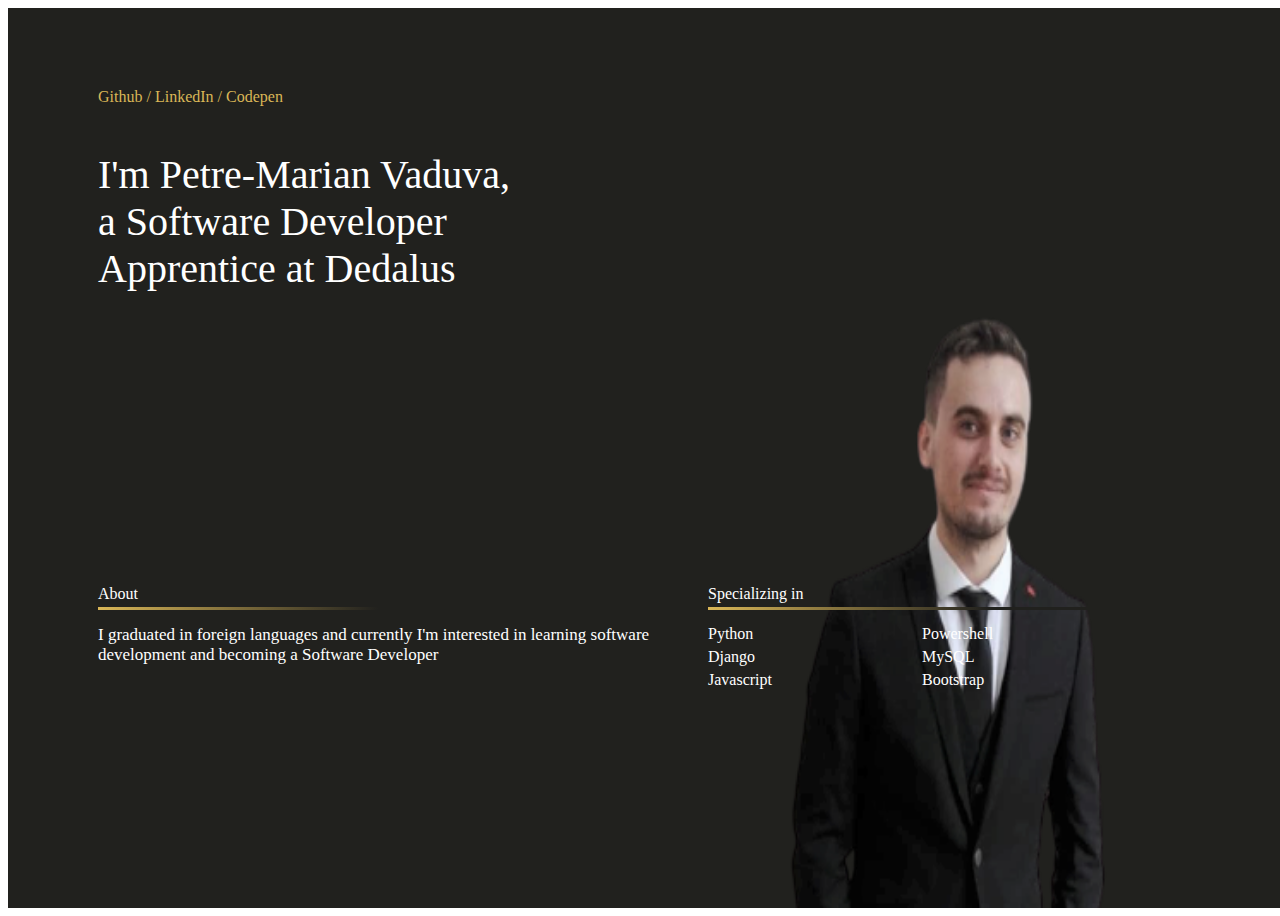
<file: profile/profile.html>
<!DOCTYPE html>
<html lang="en">

<head>
    <meta charset="UTF-8">
    <meta http-equiv="X-UA-Compatible" content="IE=edge">
    <meta name="viewport" content="width=device-width, initial-scale=1.0">
    <title>My profile</title>
    <link href="https://cdn.jsdelivr.net/npm/bootstrap@5.0.0-beta2/dist/css/bootstrap.min.css" rel="stylesheet"
        integrity="sha384-BmbxuPwQa2lc/FVzBcNJ7UAyJxM6wuqIj61tLrc4wSX0szH/Ev+nYRRuWlolflfl" crossorigin="anonymous">
    <link rel="stylesheet" href="profile.css">
</head>

<body>
    <div class="main">
        <div class="left">
            <div class="link">
                <a href="https://github.com/petre-marian-vaduva" target="_blank">Github</a> / <a
                    href="https://www.linkedin.com/in/petre-marian-vaduva-9b4b46201/" target="_blank">LinkedIn</a> / <a
                    href="https://codepen.io/Petre-Marian" target="_blank"> Codepen</a>
            </div>
            <div class="main-text">
                I'm Petre-Marian Vaduva,<br> a Software Developer Apprentice at Dedalus
            </div>
        </div>
        <div class="right">
            <img src="rica1.png" alt="">
        </div>
    </div>
    <div class="about">
        <div class="left">
            <div class="title">
                About
            </div>
            <hr>
            <div class="content">
                I graduated in foreign languages and currently I'm interested in learning software development and becoming a
                Software Developer
            </div>
        </div>
        <div class="right">
            <div class="title">
                Specializing in
            </div>
            <hr>
            <div class="content">
                <div class="column">
                    <div>Python</div>
                    <div>Django</div>
                    <div>Javascript</div>
                </div>
                <div class="column">
                    <div>Powershell</div>
                    <div>MySQL</div>
                    <div>Bootstrap</div>
                </div>
            </div>
        </div>
    </div>

</body>

</html>
</file>
<file: profile/profile.css>
.main{
    height: 100vh;
    width: 100vw;
    background-color: #21211e;
    display: flex;
}
.main .left{
    flex: 1;
    color: white;
    display: flex;
    flex-direction: column;
    padding: 80px 20px 20px 90px;
} 
.main .left .link{
    color: rgb(218, 183, 87);
    margin-bottom: 45px;
    font-size: 16px;
}
.main .left .link a{
    text-decoration: none;
    color: rgb(218, 183, 87);
    transition: 200ms color ease-in;
}
.main .left .link a:hover{
    color: rgb(221, 195, 125);
}
.main .left .main-text{
    font-size: 40px;
}
.main .right{
    flex: 1;
    color: white;
    display: flex;
    align-items: flex-end;
    justify-content: center;
}
.main .right img{
    width: 50vw;
    height: 90vh;
}
.about{
    position: absolute;
    bottom: 0;
    color: white;
    font-size: 16px;
    width: 100vw;
    height: 35vh;
    display: flex;
    padding-top: 40px;
}
.about .left{
    flex: 1;  
    padding-left: 90px; 
    padding-right: 50px; 
}
.about .right{
    flex: 1;    
    padding-right: 20px;
}   
.about .content{
font-size: 17px;
}

.about hr {
    border: 0;
    height: 3px;
    margin-top: 4px;
    margin-bottom: 15px;
    background-image: linear-gradient(to right, rgb(218, 183, 87), #21211e, #21211e);
}
.about .right .content{
    display: flex;
}
.about .right .content .column{
    margin-right: 150px;
    font-size: 16px;
}
.about .right .content .column div{
    margin-bottom: 5px;
}
</file>
